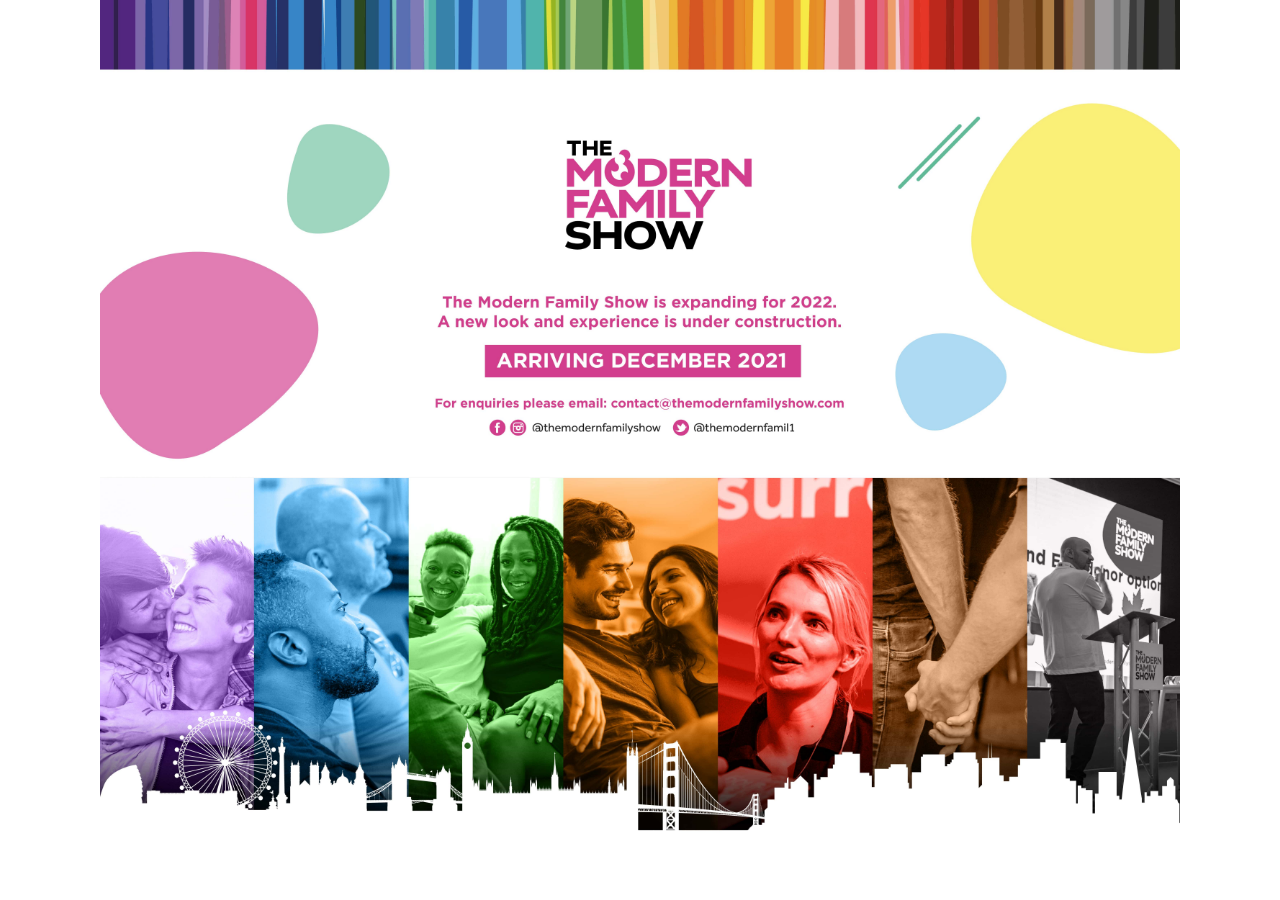
<file: old-index.html>
<!DOCTYPE html>
<html>
<head>
<meta name="viewport" content="width=device-width, initial-scale=1">
<!-- Global site tag (gtag.js) - Google Analytics -->

<script async src="https://www.googletagmanager.com/gtag/js?id=UA-214799780-1"></script>
<script>
  window.dataLayer = window.dataLayer || [];
  function gtag(){dataLayer.push(arguments);}
  gtag('js', new Date());

  gtag('config', 'UA-214799780-1');
</script>

<style>
body, html {
  height: 100%;
  margin: 0;
}
.bg {
  /* The image used */
  background-image: url("MFS-landing-page-desktop.jpeg");

  /* Full height */
  height: 100%; 

  /* Center and scale the image nicely */
  background-position: center;
  background-repeat: no-repeat;
  background-size: contain;
}

@media only screen and (max-width: 768px) {
  /* For mobile phones: */
  .bg {
      /* The image used */
      background-image: url("MFS-landing-page-mobile.jpeg");
    }
}

</style>
</head>
<body>

<div class="bg"></div>

<p></p>

</body>
</html>
</file>
